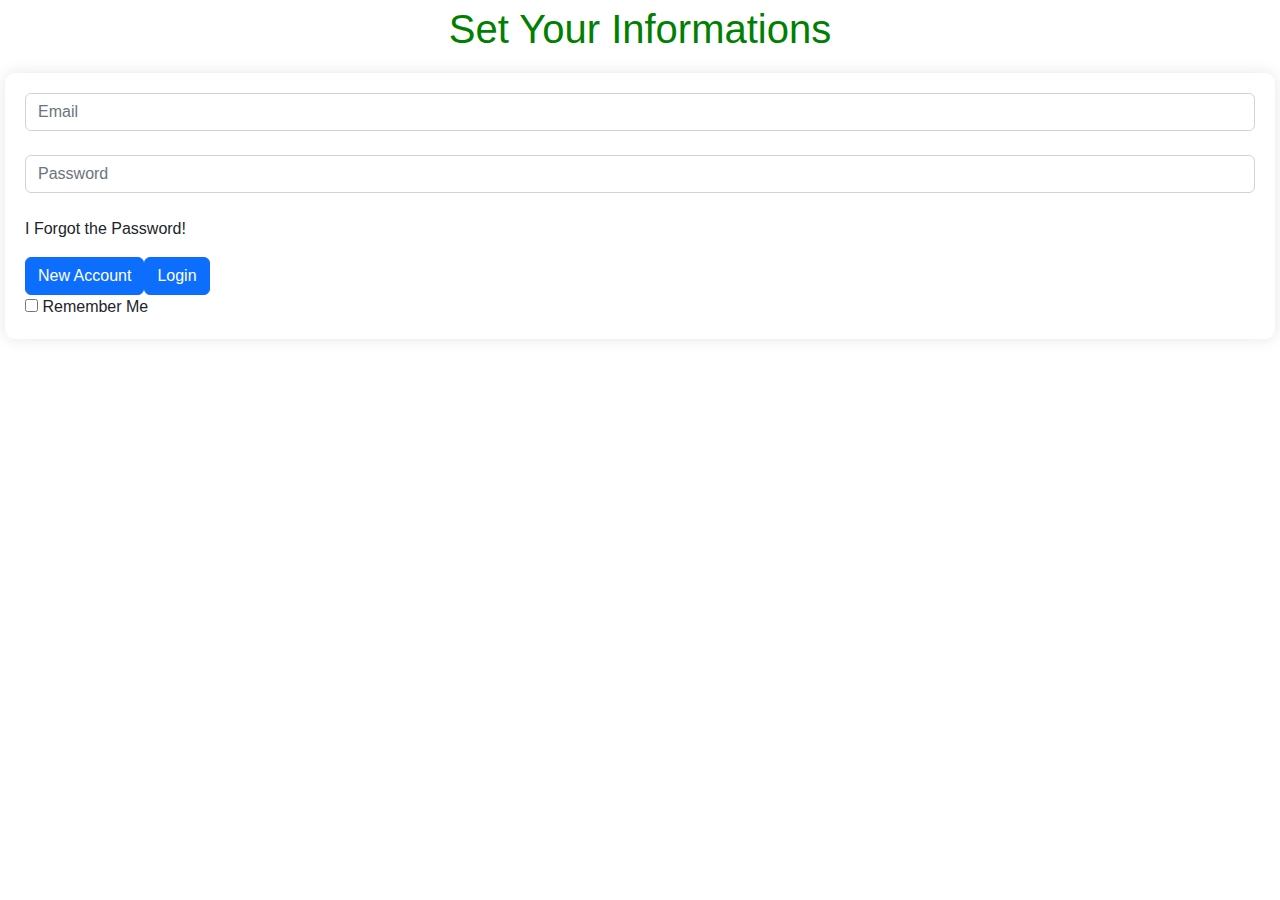
<file: pages/login.html>
<!DOCTYPE html>
<html lang="en">
<head>
    <meta charset="UTF-8">
    <meta name="viewport" content="width=device-width, initial-scale=1.0">
    <title>Login-Formulaire</title>
    <link rel="stylesheet" href="../src/css/offers.css">
    <link rel="stylesheet" href="../src/bootstraap/bootstrap.min.css">
</head>
<body>
    <header></header>
    <main>
        <h1>Set Your Informations</h1>
        <form action="">
            <input type="email" name="" id="email-Login" placeholder="Email" class="form-control"><br>
            <input type="password" name="" id="pass-Login" placeholder="Password" class="form-control"><br>
            <p id="forgot">I Forgot the Password!</p>
            <div class="btns d-flex ">
                <input type="button" value="New Account"  id="btnnew" class="btn btn-primary">
                <input type="button" value="Login" id="btnLogin" class="btn btn-primary">    
            </div>
            <input type="checkbox" name="" id=""><span> Remember Me</span>
        </form>
    </main>
    <footer></footer>
</body>
</html>
</file>
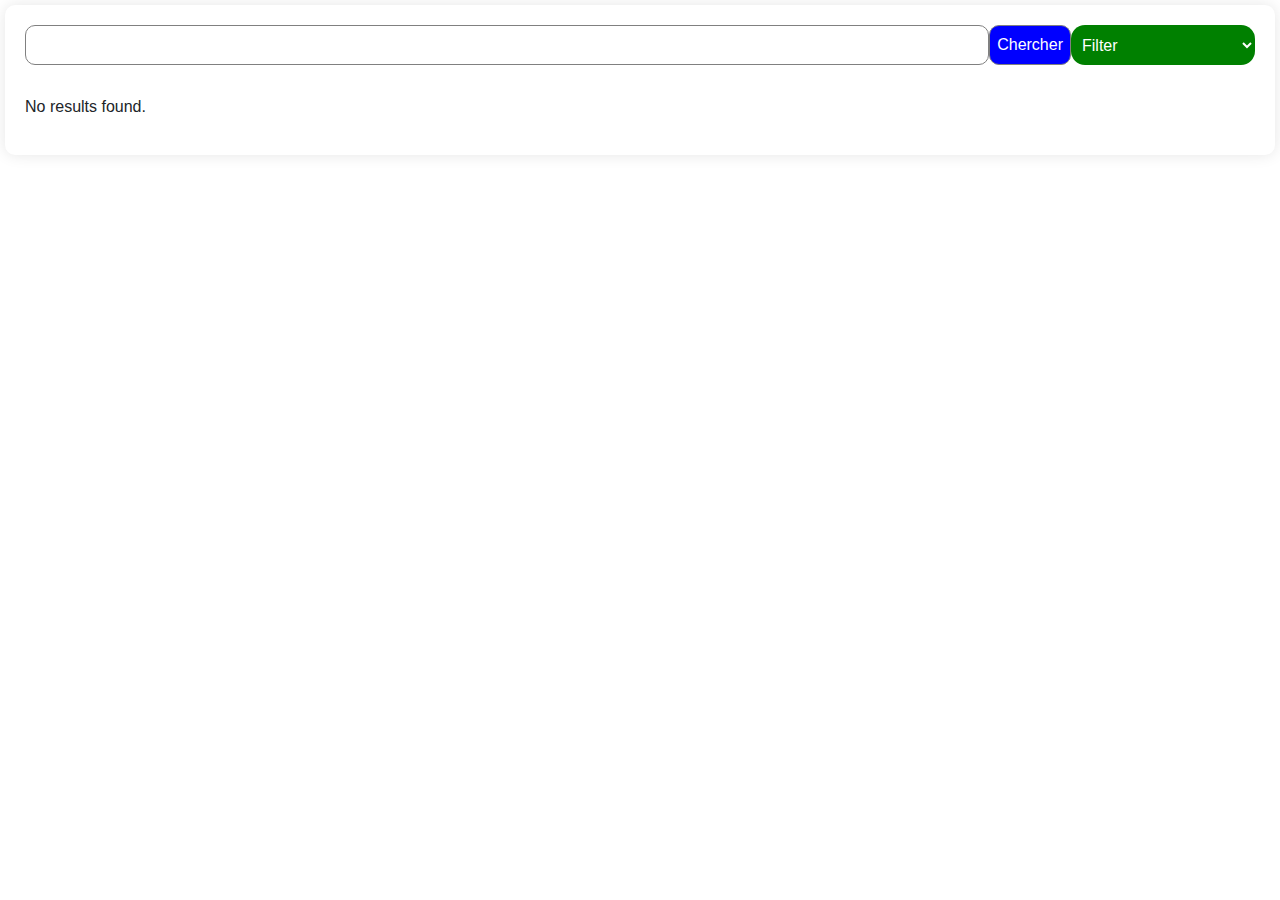
<file: pages/offers.html>
<!DOCTYPE html>
<html lang="en">
<head>
    <meta charset="UTF-8">
    <meta name="viewport" content="width=device-width, initial-scale=1.0">
    <title>Offering A Job</title>
    <link rel="stylesheet" href="../src/css/offers.css">
    <link rel="stylesheet" href="../src/bootstraap/bootstrap.min.css">
</head>
<body>
    <header></header>
    <main>
        <form action="">
            <div id="search">
                <input type="text" name="" id="search-input" placeholder="🔍" >
                <input type="button" value="Chercher" id="btnSearch">
                <select name="" id="s" >
                    <option value="" selected disabled>Filter</option>
                    <option value="">Tous</option>
                    <option value="Sectriter">Sectriter</option>
                    <option value="Audience">Audience</option>
                    <option value="media">Media Support</option>
                    <option value="transport">Transport Assistance</option>
                    <option value="guest">Guest Services</option>
                    <option value="security">Security Helper</option>
                    <option value="stadium">Stadium Operations</option>
                    <option value="accreditation">Accreditation Team</option>
                    <option value="fan-zone">Fan Zone Assistant</option>
                    <option value="logistics">Logistics & Supply</option>
                    <option value="hospitality">Hospitality Assistant</option>
                    <option value="interpreter">Language Interpreter</option>
                </select>
            </div>
            <div id="container">
            
            </div>
        
        </form>
        
    </main>
    <footer></footer>
  <script src="../src/js/offer.js"></script> 
</body>
</html>
</file>
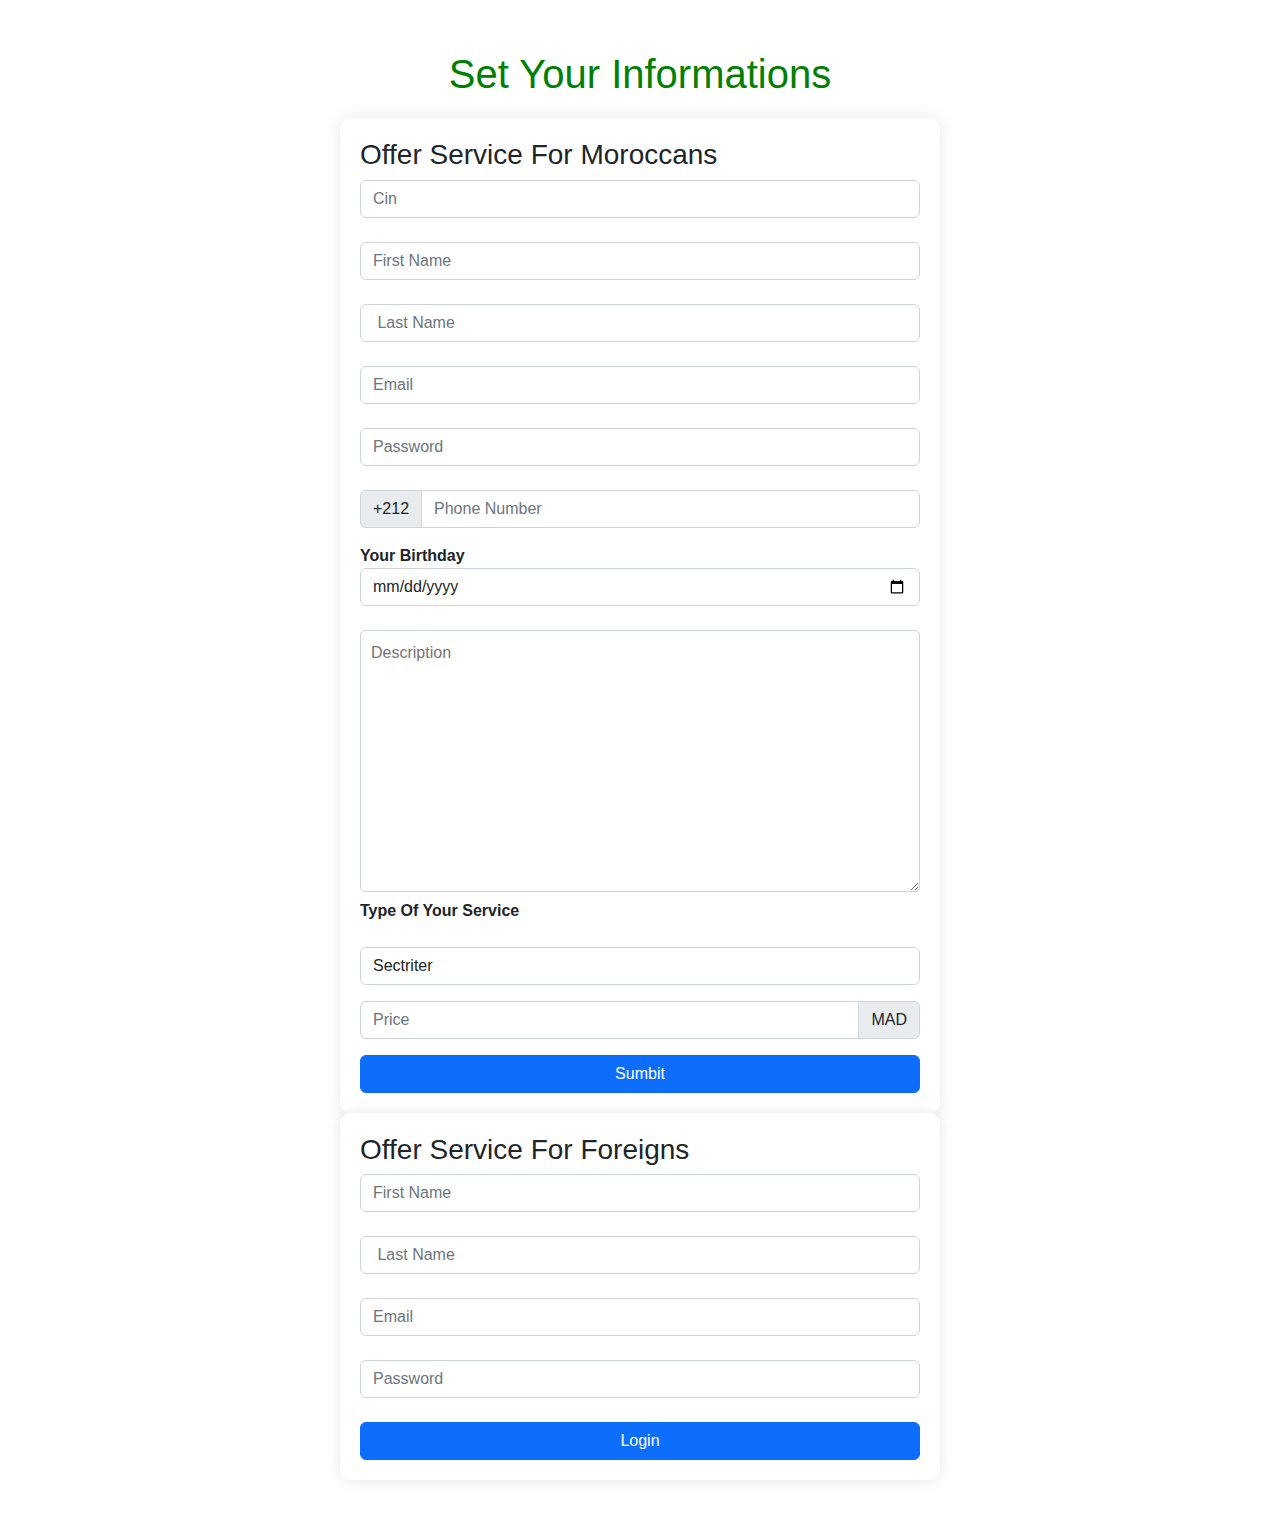
<file: pages/signup.html>
<!DOCTYPE html>
<html lang="en">
<head>
    <meta charset="UTF-8">
    <meta name="viewport" content="width=device-width, initial-scale=1.0">
    <title>SignUp-Formulaire</title>
    <link rel="stylesheet" href="../src/css/signup.css">
    <link rel="stylesheet" href="../src/bootstraap/bootstrap.min.css">
</head>
<body>
    <header></header>
    <main>
        <h1>Set Your Informations </h1>
        <form action="">
            <h3>Offer Service For Moroccans</h3>
            <input type="text" name="" id="cin" placeholder="Cin " class="form-control"><br>
            <input type="text" name="" id="f-name" placeholder="First Name " class="form-control"><br>
            <input type="text" name="" id="last-name" placeholder=" Last Name" class="form-control"><br>
            <input type="email" name="" id="email" placeholder="Email" class="form-control"><br>
            <input type="password" name="" id="pass" placeholder="Password" class="form-control"><br>
            <div class="input-group mb-3">
                <span class="input-group-text">+212</span>
                <input type="number" class="form-control" id="phone" placeholder="Phone Number">
            </div>
            <label for="" style="text-align: center;"><b>Your Birthday</b></label>     
            <input type="date" name="" id="date" class="form-control" placeholder="Bith" > <br>
            <textarea name="" id="descrption" cols="112" rows="10" placeholder="Description"></textarea>
            <br><strong>Type Of Your Service</strong><br>
            <br><select name="" id="s" class="form-control mb-3">
                <option value="Sectriter">Sectriter</option>
                <option value="Audience">Audience</option>
            </select>
            <div class="input-group mb-3">
                <input type="number" class="form-control" id="price" placeholder="Price">
                <span class="input-group-text">MAD</span>
            </div>
            <input type="button" value="Sumbit" id="btnSumbit-Local" class="btn btn-primary w-100">
        </form>
        <form action="">
            <h3>Offer Service For Foreigns</h3>            
            <input type="text" name="" id="f-name-foreign" placeholder="First Name" class="form-control"><br>
            <input type="text" name="" id="l-name-foreign" placeholder=" Last Name" class="form-control"><br>
            <input type="email" name="" id="email-foreign" placeholder="Email" class="form-control"><br>
            <input type="password" name="" id="pass-foreign" placeholder="Password" class="form-control"><br>
            <input type="button" value="Login" id="btnSumbit-Foreign" class="btn btn-primary w-100">
        </form>
    </main>
    <footer></footer>   
    <script>
        document.getElementById("btnSumbit-Local").addEventListener("click", () => {
            const cin = document.getElementById("cin").value;
            const fname = document.getElementById("f-name").value;
            const lname = document.getElementById("last-name").value;
            const email = document.getElementById("email").value;
            const phone = document.getElementById("phone").value;
            const birthday = document.getElementById("date").value;
            const description = document.getElementById("descrption").value;
            const service = document.getElementById("s").value;
            const price = document.getElementById("price").value;
        
            const person = {
                cin, fname, lname, email, phone, birthday, description, service, price
            };
            let data = JSON.parse(localStorage.getItem("services")) || [];
            data.push(person);
            localStorage.setItem("services", JSON.stringify(data));    
            cin.value=""
            fname.value=""
            email.value=""
            phone.value=""
            birthday.value=""
            description.value=""
            price.value=""
            
        })
        </script>
</body>
</html>
</file>
<file: src/css/offers.css>
*{
    padding: 0;
    margin: 0;
    box-sizing: 0;
    font-family:Arial, Helvetica, sans-serif
}
body{
    background: rgb(144, 144, 144);

}
main{
    padding: 5px;
}
#search #search-input{
    width: 82%;
    border-radius: 10px;
    outline: 0;
    border: 1px solid grey;
}
#search #btnSearch{
    border-radius: 10px;
    
    padding: 7px;
    border: 1px solid grey;
    font-weight: 400;
    color: white;
    background: blue ;
}
#search #s{
    padding: 7px;
    border: 1px solid grey;
    border-radius: 14px;
    background: green;
    border:0;
    outline: 0;
    font-weight: 400;
    color: white;
}
main h1{
    text-align: center;
    color: green;
    margin-bottom: 20px;
}
form {
    background-color: white;
    padding: 20px;
    border-radius: 10px;
    box-shadow: 0 0 15px rgba(0,0,0,0.1);
}
#search{
    display: flex;
    justify-content: space-around;
}
#container {
    display: grid;
    grid-template-columns: repeat(auto-fit, minmax(250px, 1fr));
    margin-top: 30px;
    gap: 20px;
  }
  #search-input::placeholder{
    padding: 0 0 0 1020px;
  }
</file>
<file: src/css/signup.css>
*{
    padding: 0;
    margin: 0;
    box-sizing: 0;
    font-family:Arial, Helvetica, sans-serif
}
body{
    background: rgb(144, 144, 144);

}

main{
    margin: 50px auto;
    width: 800px;
}
main h1{
    text-align: center;
    color: green;
    margin-bottom: 20px;
}
form {
    background-color: white;
    padding: 20px;
    border-radius: 10px;
    box-shadow: 0 0 15px rgba(0,0,0,0.1);
    max-width: 600px;
    margin: auto;
}
textarea{
    width: 100%;
    padding: 10px;
    border-radius: 5px;
    resize: none;
    border: 1px solid #ced4da;
}
</file>
